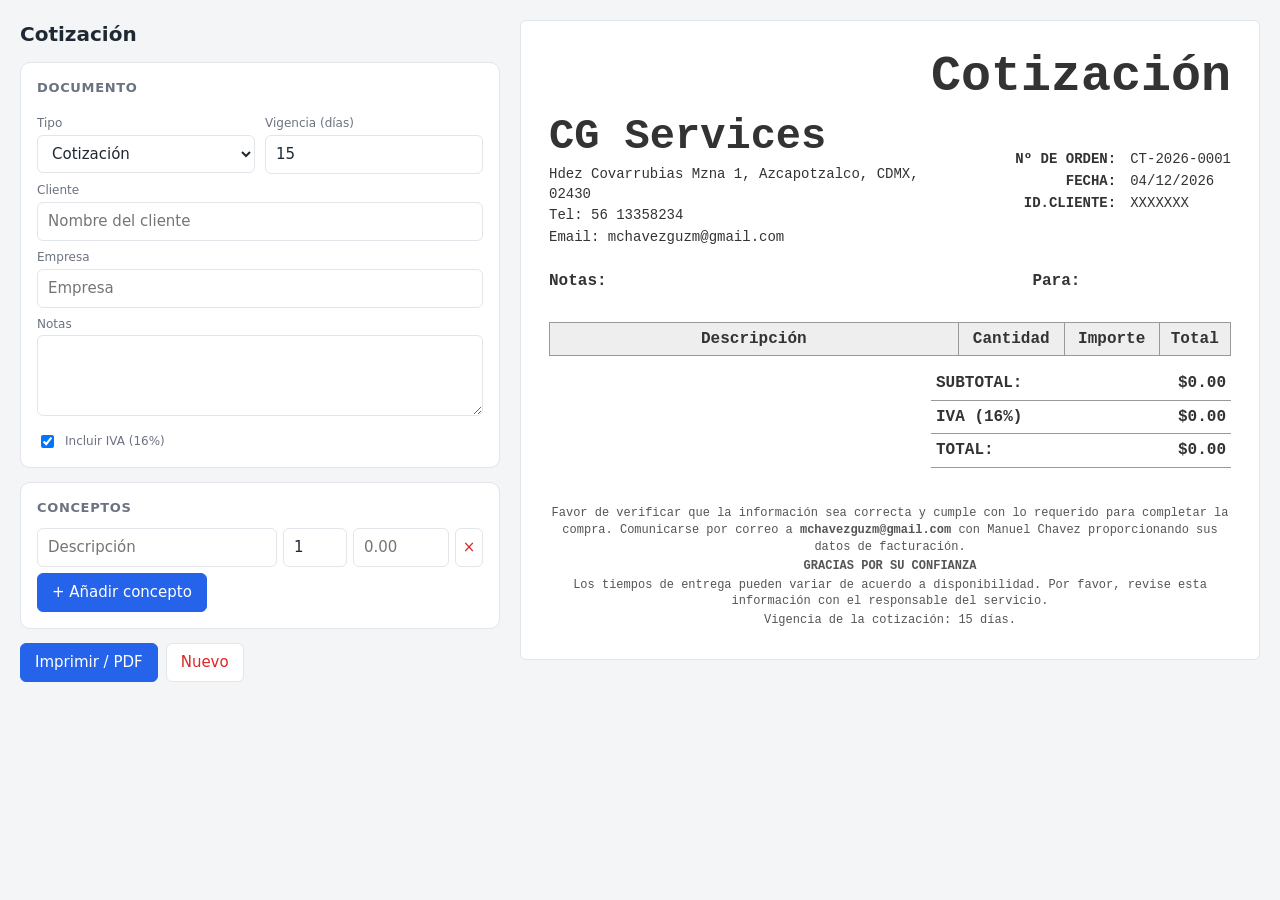
<file: index.html>
<!DOCTYPE html>
<html lang="es">
<head>
<meta charset="UTF-8">
<meta name="viewport" content="width=device-width, initial-scale=1">
<title>Cotización</title>
<style>
:root{--bg:#f4f5f7;--card:#fff;--ink:#1f2933;--mute:#6b7280;--line:#e2e5ea;--acc:#2563eb;--danger:#dc2626}
@media (prefers-color-scheme:dark){:root{--bg:#111418;--card:#1b2027;--ink:#e6e8eb;--mute:#9aa3ad;--line:#2d343d}}
*{box-sizing:border-box}
body{margin:0;font:15px/1.4 system-ui,sans-serif;background:var(--bg);color:var(--ink)}
.app{display:grid;grid-template-columns:minmax(320px,480px) 1fr;gap:20px;padding:20px;max-width:1400px;margin:auto}
@media(max-width:900px){.app{grid-template-columns:1fr}}
.card{background:var(--card);border:1px solid var(--line);border-radius:10px;padding:16px;margin-bottom:14px}
h1{font-size:20px;margin:0 0 14px}h2{font-size:13px;text-transform:uppercase;letter-spacing:.05em;color:var(--mute);margin:0 0 10px}
label{display:block;font-size:12px;color:var(--mute);margin:8px 0 3px}
input,textarea,select{width:100%;padding:8px 10px;border:1px solid var(--line);border-radius:6px;background:var(--card);color:var(--ink);font:inherit}
input:focus,textarea:focus,select:focus{outline:2px solid var(--acc);outline-offset:-1px}
.row2{display:grid;grid-template-columns:1fr 1fr;gap:10px}
.item{display:grid;grid-template-columns:1fr 64px 96px 28px;gap:6px;margin-bottom:6px}
.item button{padding:0}
button{padding:8px 14px;border:1px solid var(--line);border-radius:6px;background:var(--card);color:var(--ink);cursor:pointer;font:inherit}
button.pri{background:var(--acc);border-color:var(--acc);color:#fff}
button.del{color:var(--danger)}
.bar{display:flex;gap:8px;flex-wrap:wrap}
.toggle{display:flex;align-items:center;gap:8px;margin-top:10px}.toggle input{width:auto}
.preview{position:sticky;top:20px;align-self:start}
.sheet{display:flex;flex-direction:column;background:#fff;color:#333;border:1px solid var(--line);border-radius:6px;padding:28px;min-height:640px;font-family:'Courier New',Courier,monospace;font-size:14px}
.sheet p{margin:2px 0}
.sheet .doc{font-size:50px;font-weight:700;text-align:right;line-height:1.1;margin-bottom:10px}
.sheet .first{display:flex;justify-content:space-between;align-items:center;gap:16px;margin-bottom:20px}
.sheet .co{width:60%}
.sheet .co h1{font-size:42px;font-weight:700;margin:0 0 5px;line-height:1.1}
.sheet .info{display:flex;gap:14px}
.sheet .info .l{text-align:right}.sheet .info .v{text-align:left}
.sheet .second{display:flex;justify-content:space-between;margin-bottom:20px}
.sheet h4{font-size:16px;font-weight:700;margin:0 0 10px}
.sheet .notes{width:70%}
.sheet .to{width:30%;margin-left:20px}
.sheet table{width:100%;border-collapse:collapse;margin-bottom:1px}
.sheet th,.sheet td{border:1px solid #999;padding:5px;font-size:14px;text-align:left;word-wrap:break-word}
.sheet th{background:#eee;font-size:16px;text-align:center}
.sheet .d{width:60%}.sheet .n{text-align:right;white-space:nowrap}
.sheet .sum{width:300px;margin:10px 0 0 auto;font-weight:700;font-size:16px}
.sheet .sum div{display:flex;justify-content:space-between;gap:16px;border-bottom:1px solid #999;padding:5px}
.sheet .foot{margin-top:auto;padding-top:28px;font-size:12px;color:#555;text-align:center}
@page{size:A4;margin:0}
@media print{body{background:#fff;margin:0}.app{display:block;padding:0;max-width:none}.edit,.noprint{display:none!important}.preview{position:static}.sheet{border:0;border-radius:0;padding:14mm;min-height:296mm;box-sizing:border-box}}
</style>
</head>
<body>
<div class="app">
  <div class="edit">
    <h1>Cotización</h1>
    <div class="card"><h2>Documento</h2>
      <div class="row2">
        <div><label>Tipo</label><select id="type"><option>Cotización</option><option>Nota</option></select></div>
        <div><label>Vigencia (días)</label><input id="valid" type="number" min="0" value="15"></div>
      </div>
      <label>Cliente</label><input id="client" placeholder="Nombre del cliente">
      <label>Empresa</label><input id="company" placeholder="Empresa">
      <label>Notas</label><textarea id="notes" rows="3"></textarea>
      <div class="toggle"><input type="checkbox" id="iva" checked><label style="margin:0">Incluir IVA (16%)</label></div>
    </div>
    <div class="card"><h2>Conceptos</h2>
      <div id="items"></div>
      <div class="bar"><button class="pri" id="add">+ Añadir concepto</button></div>
    </div>
    <div class="bar noprint">
      <button class="pri" onclick="window.print()">Imprimir / PDF</button>
      <button id="reset" class="del">Nuevo</button>
    </div>
  </div>

  <div class="preview">
    <div class="sheet" id="sheet">
      <div class="doc" id="pType"></div>
      <div class="first">
        <div class="co">
          <h1 id="pName"></h1>
          <p id="pAddr"></p>
          <p id="pTel"></p>
          <p id="pMail"></p>
        </div>
        <div class="info">
          <div class="l"><p><strong>Nº DE ORDEN:</strong></p><p><strong>FECHA:</strong></p><p><strong>ID.CLIENTE:</strong></p></div>
          <div class="v"><p id="pFolio"></p><p id="pDate"></p><p id="pCid"></p></div>
        </div>
      </div>
      <div class="second">
        <div class="notes"><h4>Notas:</h4><p id="pNotes"></p></div>
        <div class="to"><h4>Para:</h4><p><strong id="pClient"></strong></p><p id="pCompany"></p></div>
      </div>
      <table><thead><tr><th class="d">Descripción</th><th>Cantidad</th><th>Importe</th><th>Total</th></tr></thead><tbody id="pRows"></tbody></table>
      <div class="sum">
        <div><span>SUBTOTAL:</span><span id="pSub"></span></div>
        <div><span id="pIvaL"></span><span id="pIva"></span></div>
        <div><span>TOTAL:</span><span id="pTot"></span></div>
      </div>
      <div class="foot">
        <p>Favor de verificar que la información sea correcta y cumple con lo requerido para completar la compra. Comunicarse por correo a <strong>mchavezguzm@gmail.com</strong> con Manuel Chavez proporcionando sus datos de facturación.</p>
        <p><strong>GRACIAS POR SU CONFIANZA</strong></p>
        <p>Los tiempos de entrega pueden variar de acuerdo a disponibilidad. Por favor, revise esta información con el responsable del servicio.</p>
        <p id="pValid"></p>
      </div>
    </div>
  </div>
</div>

<script>
const $ = id => document.getElementById(id);
const KEY = 'cotizacion-live-v2';
const money = n => n.toLocaleString('es-MX', {style:'currency', currency:'MXN'});
const esc = s => String(s).replace(/[&<>"]/g, c => ({'&':'&amp;','<':'&lt;','>':'&gt;','"':'&quot;'}[c]));
const COMPANY = {
  name: 'CG Services',
  addr: 'Hdez Covarrubias Mzna 1, Azcapotzalco, CDMX, 02430',
  tel: '56 13358234',
  mail: 'mchavezguzm@gmail.com'
};
const fields = ['type','valid','client','company','notes'];
let items = [{d:'', q:1, p:''}];
let folio = null;

function load(){
  try{
    const s = JSON.parse(localStorage.getItem(KEY) || 'null');
    if(!s) return;
    fields.forEach(f => { if(s[f] != null) $(f).value = s[f]; });
    $('iva').checked = s.iva !== false;
    if(Array.isArray(s.items) && s.items.length) items = s.items;
    folio = s.folio || null;
  }catch(e){}
}
function save(){
  try{
    const s = {items, iva:$('iva').checked, folio};
    fields.forEach(f => s[f] = $(f).value);
    localStorage.setItem(KEY, JSON.stringify(s));
  }catch(e){}
}
function nextFolio(){
  const d = new Date();
  const n = (parseInt(localStorage.getItem('cotizacion-live-seq')) || 0) + 1;
  try{ localStorage.setItem('cotizacion-live-seq', n); }catch(e){}
  return 'CT-' + d.getFullYear() + '-' + String(n).padStart(4,'0');
}

function clientId(){
  const c = $('company').value.trim();
  if(!c) return 'XXXXXXX';
  const n = Math.max(1, Math.floor(c.length/3));
  return c.slice(0,n).toUpperCase() + 'XXXX' + c.slice(-n).toUpperCase();
}
function renderItems(){
  $('items').innerHTML = items.map((it,i) => `
    <div class="item">
      <input data-i="${i}" data-k="d" placeholder="Descripción" value="${esc(it.d)}">
      <input data-i="${i}" data-k="q" type="number" min="0" step="any" value="${it.q}">
      <input data-i="${i}" data-k="p" type="number" min="0" step="0.01" placeholder="0.00" value="${it.p}">
      <button class="del" data-del="${i}" title="Quitar">×</button>
    </div>`).join('');
}

function render(){
  const iva = $('iva').checked;
  const sub = items.reduce((a,it) => a + (+it.q||0) * (+it.p||0), 0);
  const tax = iva ? sub * 0.16 : 0;
  if(!folio){ folio = nextFolio(); }
  $('pName').textContent = COMPANY.name;
  $('pAddr').textContent = COMPANY.addr;
  $('pTel').textContent = 'Tel: ' + COMPANY.tel;
  $('pMail').textContent = 'Email: ' + COMPANY.mail;
  $('pType').textContent = $('type').value;
  $('pFolio').textContent = folio;
  $('pDate').textContent = new Date().toLocaleDateString('es-MX', {year:'numeric', month:'2-digit', day:'2-digit'});
  $('pCid').textContent = clientId();
  $('pClient').textContent = $('client').value;
  $('pCompany').textContent = $('company').value;
  $('pRows').innerHTML = items.filter(it => it.d || +it.p).map(it => {
    const q = +it.q||0, p = +it.p||0;
    return `<tr><td>${esc(it.d)}</td><td class="n">${q}</td><td class="n">${money(p)}</td><td class="n">${money(q*p)}</td></tr>`;
  }).join('');
  $('pSub').textContent = money(sub);
  $('pIvaL').textContent = iva ? 'IVA (16%)' : 'IVA (0%)';
  $('pIva').textContent = money(tax);
  $('pTot').textContent = money(sub + tax);
  $('pNotes').textContent = $('notes').value;
  const v = +$('valid').value;
  $('pValid').textContent = $('type').value === 'Cotización' && v ? 'Vigencia de la cotización: ' + v + ' días.' : '';
  document.title = $('type').value + ' ' + folio;
  save();
}

$('items').addEventListener('input', e => {
  const t = e.target; if(t.dataset.i == null) return;
  items[+t.dataset.i][t.dataset.k] = t.value; render();
});
$('items').addEventListener('click', e => {
  const i = e.target.dataset.del; if(i == null) return;
  items.splice(+i, 1); if(!items.length) items.push({d:'',q:1,p:''});
  renderItems(); render();
});
$('add').onclick = () => { items.push({d:'',q:1,p:''}); renderItems(); render();
  const l = $('items').querySelectorAll('input[data-k="d"]'); l[l.length-1].focus(); };
$('reset').onclick = () => {
  if(!confirm('¿Empezar un documento nuevo? Se borrarán los datos del cliente y conceptos.')) return;
  ['client','company','notes'].forEach(f => $(f).value = '');
  items = [{d:'',q:1,p:''}]; folio = null; renderItems(); render();
};
[...fields, 'iva'].forEach(f => $(f).addEventListener('input', render));

load(); renderItems(); render();
</script>
</body>
</html>
</file>
